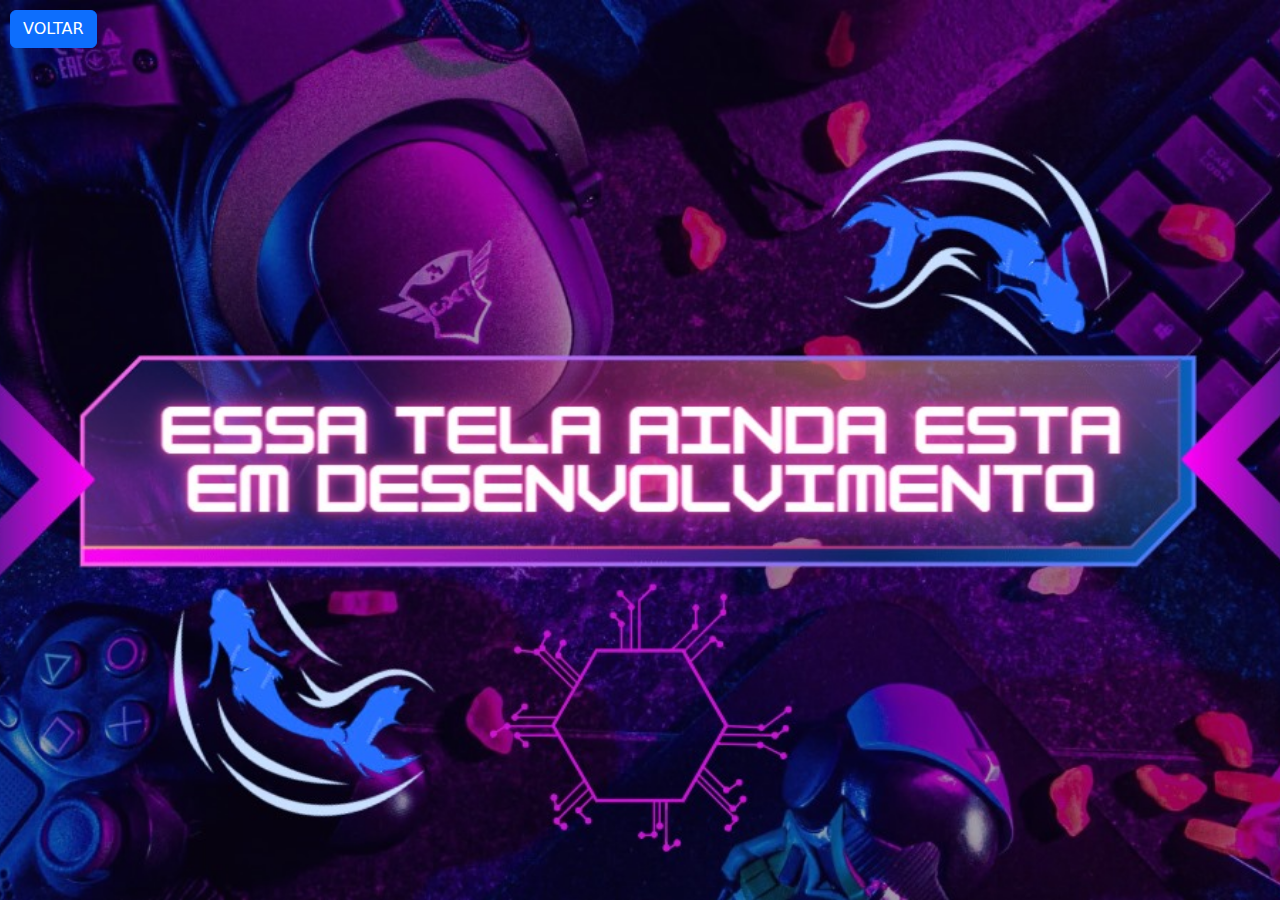
<file: pgaviso.html>
<!DOCTYPE html>
<html lang="br">

<head>
    <meta charset="UTF-8">
    <meta name="viewport" content="width=device-width, initial-scale=1.0">
    <link rel="icon" type="image/png" href="../img/icon.jpg">
    <link href="https://cdn.jsdelivr.net/npm/bootstrap@5.3.3/dist/css/bootstrap.min.css" rel="stylesheet"
        integrity="sha384-QWTKZyjpPEjISv5WaRU9OFeRpok6YctnYmDr5pNlyT2bRjXh0JMhjY6hW+ALEwIH" crossorigin="anonymous">
    <style>
        body {
            background-image: url('../img/aviso.jpeg');
            background-repeat: no-repeat;
            background-size: cover;
            background-position: center;
            position: relative;
            min-height: 100vh;
        }

        #backButton {
    position: fixed;
    top: 10px;
    left: 10px;
    z-index: 1;
}
    </style>
</head>

<body>
    <button type="button" id="backButton" class="btn btn-primary">VOLTAR</button>
    <script>
        document.getElementById('backButton').addEventListener('click', function() {
            location.href = 'pginicial.html';
        });
    </script>
</body>

</html>
</file>
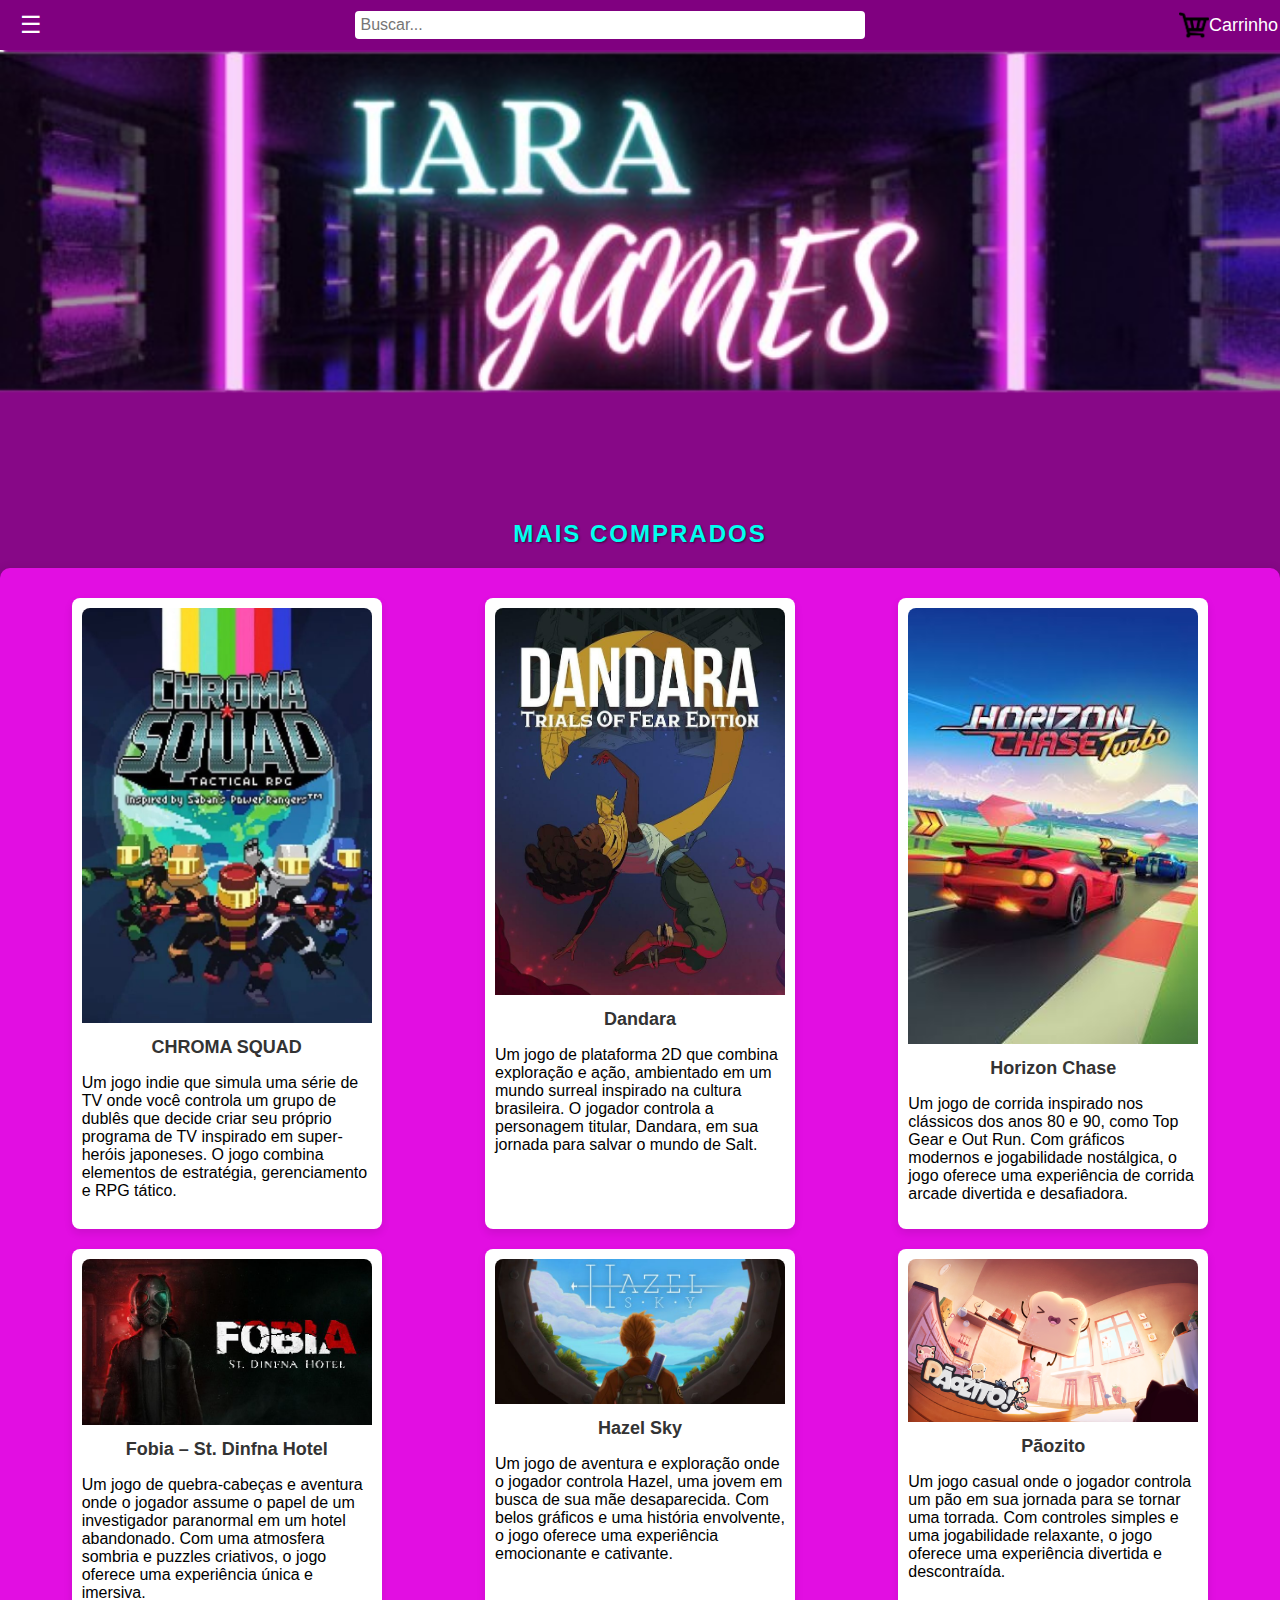
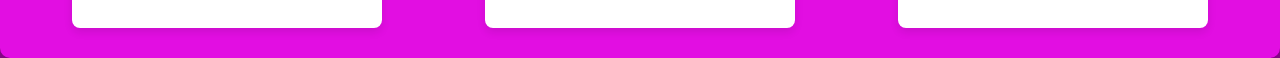
<file: pginicial.html>
<!DOCTYPE html>
<html lang="pt-BR">
<head>
    <meta charset="UTF-8">
    <meta name="viewport" content="width=device-width, initial-scale=1.0">
    <title>iara</title>
    <link rel="stylesheet" href="../css/pginicial.css">
    <link rel="icon" type="image/png" href="../img/icon.jpg">

</head>
<body>
    <div class="top-bar">
        <div class="menu">
            <div class="menu-icon">
                &#9776;
            </div>
            <div class="menu-content">
                <a href="pgaviso.html">Área do Usuário</a>
                <a href="pgaviso.html">Loja</a>
                <a href="pgaviso.html">Jogos</a>
                <a href="pgaviso.html">Fórum</a>
                <a href="pgaviso.html">Suporte</a>
            </div>
        </div>
        <input type="text" placeholder="Buscar..." class="search-bar">
        <div class="cart">
            <a href="pgaviso.html">
                <img src="../img/carrinho.png" alt="Carrinho" class="cart-icon">
                Carrinho
            </a>
        </div>
    </div>
    <div class="background-image"></div>
    
    <div class="mais-comprados-section">
          <h2>Mais Comprados</h2>
        <div class="mais-comprados-container">
            <div class="mais-comprados">
            
                <div class="produto">
                    <img src="../img/Chroma Squad.jpg" alt="Produto 1">
                    <h3>CHROMA SQUAD</h3>
                    <p>Um jogo indie que simula uma série de TV onde você controla um grupo de dublês que decide criar seu próprio programa de TV inspirado em super-heróis japoneses. O jogo combina elementos de estratégia, gerenciamento e RPG tático.</p>
                   
                </div>
                <div class="produto">
                    <img src="../img/Dandara.jpg" alt="Produto 2">
                    <h3>Dandara</h3>
                    <p>Um jogo de plataforma 2D que combina exploração e ação, ambientado em um mundo surreal inspirado na cultura brasileira. O jogador controla a personagem titular, Dandara, em sua jornada para salvar o mundo de Salt.</p>
                   
                </div>
                <div class="produto">
                    <img src="../img/HorizonChase.jpg" alt="Produto 3">
                    <h3>Horizon Chase</h3>
                    <p>Um jogo de corrida inspirado nos clássicos dos anos 80 e 90, como Top Gear e Out Run. Com gráficos modernos e jogabilidade nostálgica, o jogo oferece uma experiência de corrida arcade divertida e desafiadora.</p>
                   
                </div>
                <div class="produto">
                    <img src="../img/Fobia.jpg" alt="Produto 4">
                    <h3>Fobia – St. Dinfna Hotel</h3>
                    <p>Um jogo de quebra-cabeças e aventura onde o jogador assume o papel de um investigador paranormal em um hotel abandonado. Com uma atmosfera sombria e puzzles criativos, o jogo oferece uma experiência única e imersiva.</p>
                  
                </div>
                <div class="produto">
                    <img src="../img/Hazel.jpg" alt="Produto 5">
                    <h3>Hazel Sky</h3>
                    <p>Um jogo de aventura e exploração onde o jogador controla Hazel, uma jovem em busca de sua mãe desaparecida. Com belos gráficos e uma história envolvente, o jogo oferece uma experiência emocionante e cativante.</p>
                  
                </div>
    
                <div class="produto">
                    <img src="../img/paozito.webp" alt="Produto 7">
                    <h3>Pãozito</h3>
                    <p>Um jogo casual onde o jogador controla um pão em sua jornada para se tornar uma torrada. Com controles simples e uma jogabilidade relaxante, o jogo oferece uma experiência divertida e descontraída.</p>
                    
                </div>
            
            </div>
        </div>
    </div>
    
    <script>
        document.querySelector('.menu-icon').addEventListener('click', function() {
            document.querySelector('.menu-content').classList.toggle('show');
        });
    </script>
</body>
</html>
</file>
<file: css/pginicial.css>
body {
    margin: 0;
    font-family: Arial, sans-serif;
    background-color: #870887; /* Fundo roxo inferior */
}

.top-bar {
    display: flex;
    align-items: center;
    justify-content: space-between;
    background-color: #800080; /* Roxo */
    padding: 10px 20px;
    width: 100%;
    z-index: 1000;
    position: fixed; /* Fixa a barra no topo */
    top: 0; /* Mantém a barra no topo */
}


.search-bar {
    padding: 5px;
    font-size: 16px;
    border: none;
    border-radius: 4px;
    flex-grow: 1;
    max-width: 500px; /* Largura máxima do campo de pesquisa */
    margin: 0 20px;
}

.cart {
    display: flex;
    align-items: center;
}

.cart a {
    color: rgb(255, 255, 255);
    text-decoration: none;
    font-size: 18px;
    display: flex;
    align-items: center;
    margin-right: 22px; /*palavra carrinho*/
}

.cart-icon {
    width: 30px;
    height: 30px;
}


.menu {
    position: relative;
}

.menu-icon {
    font-size: 24px;
    cursor: pointer;
    color: white;
}

.menu-content {
    display: none;
    position: absolute; /* Altera para absolute */
    left: 0; /* Ajusta a posição para aparecer ao lado do ícone do menu 3 traços*/
    top: 100%; /* Posiciona abaixo da barra superior */
    background-color: #800080; /* Roxo */
    border: 1px solid #ff99e9;
    border-radius: 4px;
    box-shadow: 0 8px 16px rgb(255, 140, 240);
    z-index: 1;
    width: 200px; /* Largura fixa para o menu */
}

.menu-content a {
    color: white;
    padding: 12px 16px;
    text-decoration: none;
    display: block;
    white-space: nowrap;
}

.menu-content a:hover {
    background-color: #9A5DA1;
}

.menu-content.show {
    display: block;
}

.background-image {
    background-image: url('../img/iara.png'); /* imagem */
    background-repeat: no-repeat;
    height: 500px; /* Ajuste a altura conforme necessário */
  background-size: cover;
}

.mais-comprados {
    display: flex;
    flex-wrap: wrap;
    justify-content: space-around;
    background-color: #e20ee2; /* Fundo  ao redor dos jogos */
    padding: 20px; /* Espaçamento interno */
    border-radius: 10px; /* Borda arredondada */
    box-shadow: 0 0 10px rgba(0, 0, 0, 0.1); /* Sombra */
}

.produto {
    flex: 0 0 calc(25% - 20px); /* Largura de 25% com margem interna */
    margin: 10px; /* Espaçamento entre os jogos */
    text-align: center;
    background-color: #fff;
    border-radius: 8px;
    box-shadow: 0 4px 8px rgba(0, 0, 0, 0.1);
    padding: 10px;
}

@media (max-width: 768px) {
    .produto {
        flex: 0 0 calc(50% - 20px); /* Largura de 50% com margem interna para telas menores */
    }
}

@media (max-width: 480px) {
    .produto {
        flex: 0 0 calc(100% - 20px); /* Largura de 100% com margem interna para telas muito pequenas */
    }
}


.produto img {
    width: 100%;
    height: auto;
    border-radius: 8px 8px 0 0;
}

.produto h3 {
    font-size: 18px;
    margin: 10px 0 5px;
    color: #333;
}

.produto p {
    font-size: 16px;
    color: #000000;
    text-align: left; /* Alinha o texto à esquerda */
}
.mais-comprados-section h2 {
    font-size: 24px;
    margin-bottom: 20px; /* Aumenta o espaçamento inferior */
    color: #00FFF0; /* Altera a cor do texto */
    text-transform: uppercase;
    letter-spacing: 2px;
    text-shadow: 1px 1px 2px rgba(0, 0, 0, 0.5);
    text-align: center; /* Centraliza o texto */
}
</file>
